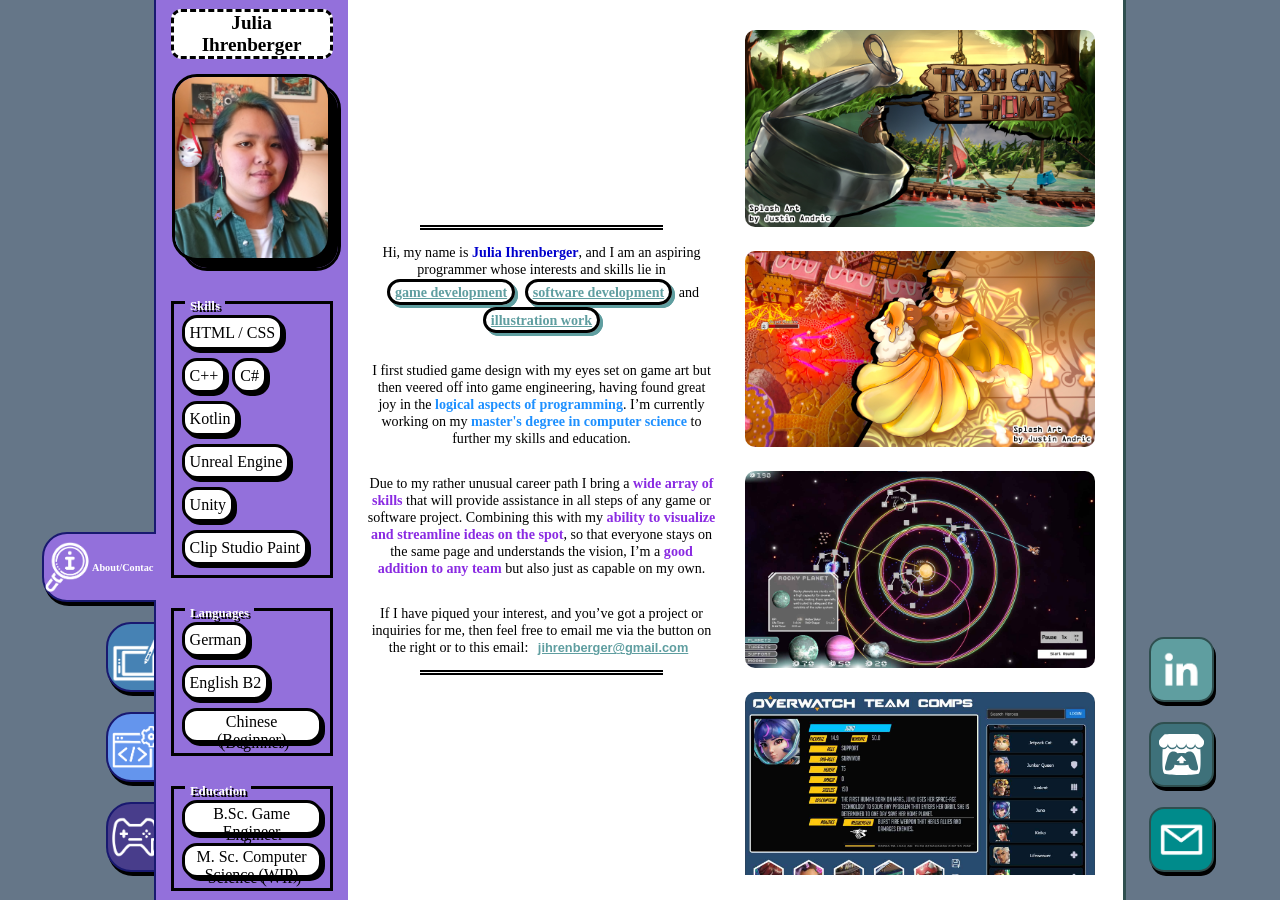
<file: index.html>
<!DOCTYPE html>
<html lang="en">
<head>
    <meta charset="utf-8"/>
    <meta name="viewport" content="width=device-width, initial-scale=1.0"/>
    <title>Julia Ihrenberger | About</title>
    <link href="/css/menu.css" rel="stylesheet"/>
    <link href="/css/general.css" rel="stylesheet"/>
    <link href="/css/index.css" rel="stylesheet"/>
    <script src="/components/navigation.js" type="text/javascript" defer></script>
    <script src="/components/socmed.js" type="text/javascript" defer></script>
</head>
<body>
<div class="main-container">
    <navigation-tabs class="navigation" job="about"></navigation-tabs>
    <div class="border-blocker" style="bottom: calc(2% + 282px); background-color: mediumpurple;"></div>
    <div class="job-container" style="background-color: mediumpurple;">
        <h1 class="job-title" style="text-align: center; margin: 15px; padding: 0 15px 0 15px;">Julia Ihrenberger</h1>
        <img class="job-img" src="img/profile.jpg"
             alt="Drawing of Julia Ihrenberger as an illustrator"
             style="margin-bottom: 25px">
        <div class="section-wrapper">
            <span class="section-header">Skills</span>
            <div class="section-content">
                <p class="skill-item">HTML / CSS</p>
                <p class="skill-item">C++</p>
                <p class="skill-item">C#</p>
                <p class="skill-item">Kotlin</p>
                <p class="skill-item">Unreal Engine</p>
                <p class="skill-item">Unity</p>
                <p class="skill-item">Clip Studio Paint</p>
            </div>
        </div>
        <div class="section-wrapper">
            <span class="section-header">Languages</span>
            <div class="section-content">
                <p class="skill-item">German</p>
                <p class="skill-item">English B2</p>
                <p class="skill-item">Chinese (Beginner)</p>
            </div>
        </div>
        <div class="section-wrapper">
            <span class="section-header">Education</span>
            <div class="section-content">
                <p class="skill-item">B.Sc. Game Engineer</p>
                <p class="skill-item">M. Sc. Computer Science (WIP)</p>
            </div>
        </div>
    </div>
    <div style="font-size: 1.1vw; justify-content: center; text-align: center; padding: 20px; display: grid; grid-template-columns: 1fr 1fr">
        <div style="display: flex; flex-direction: column; justify-content: center;  margin-right: 20px">
            <div class="decorative-line"></div>
            <p> Hi, my name is <span class="emphasis" style="color: mediumblue">Julia Ihrenberger</span>, and I am an
                aspiring programmer whose
                interests and skills lie in

                <span class="tooltip-wrapper">
            <span class="tooltip-text">click to open page</span>
                    <a class="link-text skill-item double-spaced">game development</a>
                </span>
            <a class="link-text skill-item double-spaced">software development</a>
            and
            <span class="tooltip-wrapper">
            <span class="tooltip-text">click to open page</span>
                    <a class="link-text skill-item double-spaced"
                       href="illustrator/commission.html">illustration work</a>
                </span></p>
            <p>
                I first studied game design with my eyes set on game art but then veered off into game engineering,
                having found great joy in the <span class="emphasis" style="color: dodgerblue">logical aspects of programming</span>.
                I’m currently working on my <span class="emphasis" style="color: dodgerblue">master's degree in computer science</span>
                to further my skills and education.</p>
            <p>Due to my rather unusual career path I bring a <span class="emphasis" style="color: blueviolet">wide array of skills</span>
                that will provide assistance in all
                steps of any game or software project.
                Combining this with my <span class="emphasis" style="color: blueviolet">ability to visualize and streamline ideas on the spot</span>,
                so that everyone stays on
                the same page and understands the vision, I’m a <span class="emphasis" style="color: blueviolet">good addition to any team</span>
                but also just as capable on my
                own.</p>
            <p>If I have piqued your interest, and you’ve got a project or inquiries for me, then feel free to email me
                via the button on the right or to this email:
                <span class="tooltip-wrapper">
            <button id="email-copy" class="link-text"
                    style="background-color: transparent;
                    border: none;
                    font-size: 1vw">jihrenberger@gmail.com</button>
            <span class="tooltip-text email">copy to clipboard</span>
                </span></p>
            <div class="decorative-line"></div>
        </div>
        <div class="vertical-grid" style="height: 95vh; overflow-x: hidden">
            <a href="index.html">
                <img class="list-img clickable" src="img/projects/TCBH_showcase.jpg"
                     alt="splash art for game 'Trash Can be Home'"
                     title="click to open game project Trash Can Be Home" style="width: 95%;">
            </a>
            <a href="index.html">
                <img class="list-img clickable" src="img/projects/BB_showcase.jpg"
                     alt="splash art for game 'Bakery Battle'"
                     title="click to open game project Bakery Battle" style="width: 95%;">
            </a>
            <a href="index.html">
                <img class="list-img clickable" src="img/projects/SOS_showcase.jpg"
                     alt="screenshot of game 'Save Our Sun'"
                     title="click to open game project Save Our Sun" style="width: 95%;">
            </a>
            <a href="index.html">
                <img class="list-img clickable" src="img/projects/overwatchteamup.jpg"
                     alt="screenshot of web application"
                     title="click to open web project Overwatch Teamup" style="width: 95%;">
            </a>
            <a href="illustrator/commission.html">
                <img class="list-img clickable" src="img/priebsch/concept/jakob.jpg"
                     alt="concept art for 'Jakob' commission"
                     title="click to open art commission Jakob" style="width: 95%;">
            </a>
        </div>
    </div>
</div>
<socmed-links class="link-container"></socmed-links>
</body>
<script>
    const button = document.getElementById("email-copy");
    const tooltips_email = document.querySelectorAll('.tooltip-text.email');

    function copyToClipboard(text) {
        navigator.clipboard.writeText(text);
    }

    button.addEventListener("click", function () {
        copyToClipboard("jihrenberger@gmail.com");

        tooltips_email.forEach(span => {
            span.textContent = "email copied!";
        })
    })

    button.addEventListener("mouseleave", function () {
        tooltips_email.forEach(span => {
            span.textContent = "click to copy";
        })
    })
</script>
</html>
</file>
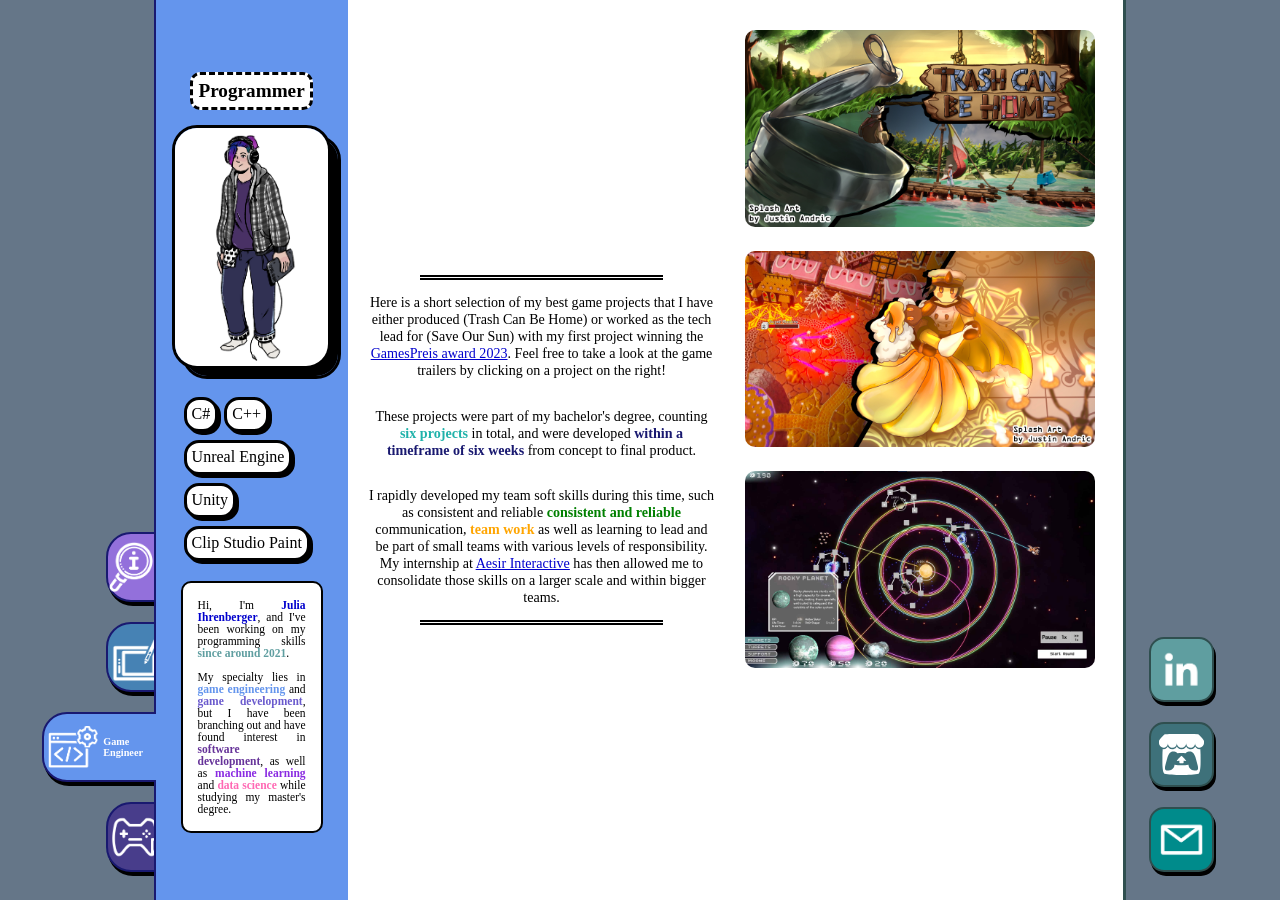
<file: gamedev/index.html>
<!DOCTYPE html>
<html lang="en">
<head>
    <meta charset="utf-8"/>
    <meta name="viewport" content="width=device-width, initial-scale=1.0"/>
    <title>Julia Ihrenberger | About</title>
    <link href="/css/menu.css" rel="stylesheet"/>
    <link href="/css/general.css" rel="stylesheet"/>
    <link href="/css/index.css" rel="stylesheet"/>
    <script src="/components/navigation.js" type="text/javascript" defer></script>
    <script src="/components/socmed.js" type="text/javascript" defer></script>
</head>
<body>
<div class="main-container">
    <navigation-tabs class="navigation" job="gamedev"></navigation-tabs>
    <div class="border-blocker" style="bottom: calc(2% + 102px); background-color: cornflowerblue;"></div>
    <div class="job-container" style="background-color: cornflowerblue;">
        <h1 class="job-title" style="text-align: center; margin: 15px">Programmer</h1>
        <img class="job-img" src="../img/jobs/illustration_placeholder.jpg"
             alt="Drawing of Julia Ihrenberger as an illustrator">
        <div class="skill-container">
            <p class="skill-item">C#</p>
            <p class="skill-item">C++</p>
            <p class="skill-item">Unreal Engine</p>
            <p class="skill-item">Unity</p>
            <p class="skill-item">Clip Studio Paint</p>
        </div>
        <div class="job-description">
            <p>Hi, I'm <span class="emphasis" style="color: mediumblue">Julia Ihrenberger</span>, and I've
                been working on my programming skills
                <span class="emphasis" style="color: cadetblue">since around 2021</span>.
            </p>
            <p>My specialty lies in <span class="emphasis" style="color: cornflowerblue">game engineering</span>
                and <span class="emphasis" style="color: slateblue">game development</span>, but I have been branching
                out
                and have found interest in <span class="emphasis"
                                                 style="color: rebeccapurple">software development</span>,
                as well as <span class="emphasis" style="color: blueviolet">machine learning</span> and
                <span class="emphasis" style="color: hotpink">data science</span> while
                studying my master's degree.
            </p>
        </div>
    </div>
    <div style="font-size: 1.1vw; justify-content: center; text-align: center; padding: 20px; display: grid; grid-template-columns: 1fr 1fr">
        <div style="display: flex; flex-direction: column; justify-content: center;  margin-right: 20px">
            <div class="decorative-line"></div>
            <p>
                Here is a short selection of my best game projects that I have either produced (Trash Can Be Home)
                or worked as the tech lead for (Save Our Sun) with my first project winning the
                <a href="https://gamesfestival.de/gamespreis23/" target="_blank"
                   style="color: mediumblue; text-decoration-line: underline">GamesPreis award 2023</a>.
                Feel free to take a look at the game trailers by clicking on a project on the right!
            </p>
            <p>
                These projects were part of my bachelor's degree, counting<br>
                <span class="emphasis" style="color: lightseagreen">six projects</span> in total, and were developed
                <span class="emphasis" style="color: midnightblue">within a timeframe of six weeks</span> from concept to final product.
            </p>
            <p>
                I rapidly developed my team soft skills during this time, such as consistent and reliable
                <span class="emphasis" style="color: green">consistent and reliable</span> communication,
                <span class="emphasis" style="color: orange">team work</span> as well as learning to lead and be part of small teams
                with various levels of responsibility. My internship at
                <a href="https://aesir-interactive.com/" target="_blank"
                   style="color: mediumblue; text-decoration-line: underline">Aesir Interactive</a>
                    has then allowed me to
                consolidate those skills on a larger scale and within bigger teams.
            </p>
            <div class="decorative-line"></div>
        </div>
        <div class="vertical-grid" style="height: 95vh; overflow-x: hidden">
            <a href="https://www.youtube.com/watch?v=UG8ugfpILZA" target="_blank">
                <img class="list-img clickable" src="../img/projects/TCBH_showcase.jpg"
                     alt="splash art for game 'Trash Can be Home'"
                     title="click to open project" style="width: 95%;">
            </a>
            <a href="https://www.youtube.com/watch?v=E-MpT_dv8co" target="_blank">
                <img class="list-img clickable" src="../img/projects/BB_showcase.jpg"
                     alt="splash art for game 'Bakery Battle'"
                     title="click to open project" style="width: 95%;">
            </a>
            <a href="https://endorivium.itch.io/save-our-sun" target="_blank">
                <img class="list-img clickable" src="../img/projects/SOS_showcase.jpg"
                     alt="screenshot of game 'Save Our Sun'"
                     title="click to open project" style="width: 95%;">
            </a>
        </div>
    </div>
</div>
<socmed-links class="link-container"></socmed-links>
</body>
<script>
    const button = document.getElementById("email-copy");
    const tooltips_email = document.querySelectorAll('.tooltip-text.email');

    function copyToClipboard(text) {
        navigator.clipboard.writeText(text);
    }

    button.addEventListener("click", function () {
        copyToClipboard("jihrenberger@gmail.com");

        tooltips_email.forEach(span => {
            span.textContent = "email copied!";
        })
    })

    button.addEventListener("mouseleave", function () {
        tooltips_email.forEach(span => {
            span.textContent = "click to copy";
        })
    })
</script>
</html>
</file>
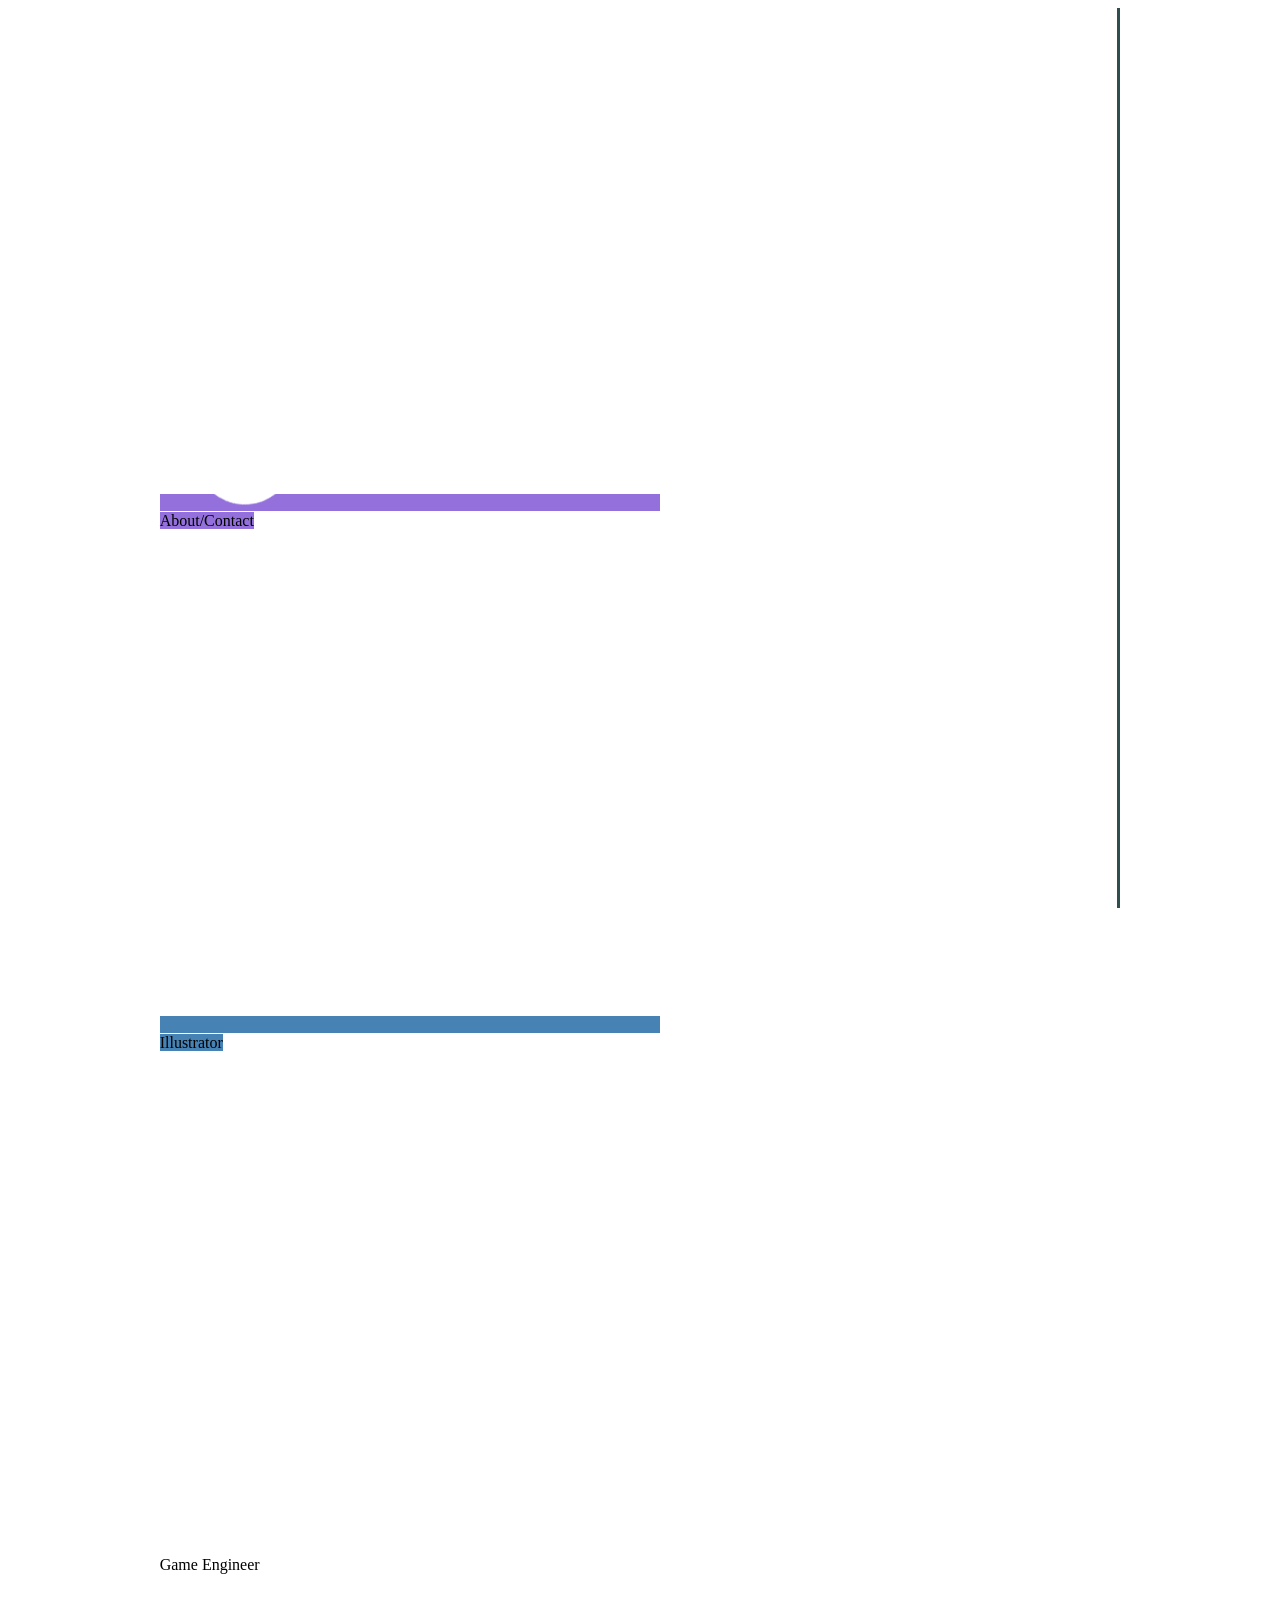
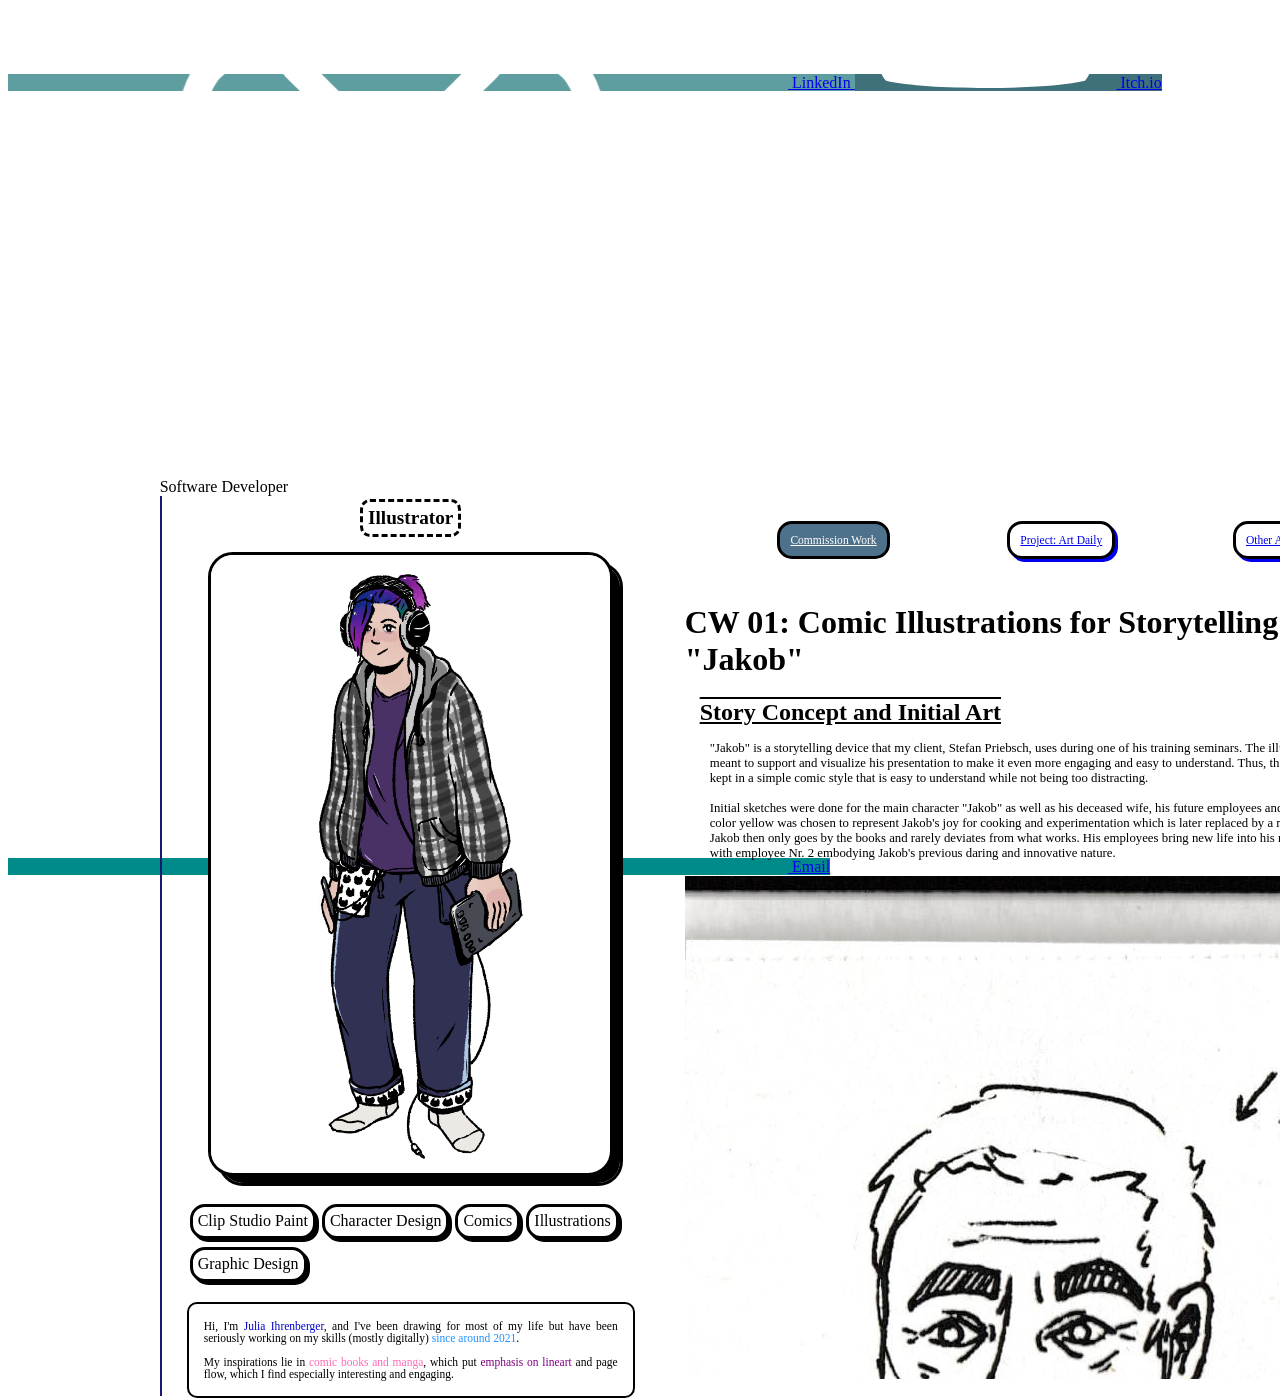
<file: commission.html>
<!DOCTYPE html>
<html lang="en">
<head>
    <meta charset="utf-8"/>
    <meta name="viewport" content="width=device-width, initial-scale=1.0"/>
    <title>Julia Ihrenberger</title>
    <link href="/css/index.css" rel="stylesheet"/>
</head>
<body>
<div class="main-container">
    <div class="navigation">
        <a class="navigation-button about">
            <img class="navigation-icon" src="img/icons/about.png" alt="about icon">
            About/Contact
        </a>
        <a class="navigation-button illustrator selected">
            <img class="navigation-icon" src="img/icons/illustrator.png" alt="about icon">
            Illustrator</a>
        <a class="navigation-button engineer">
            <img class="navigation-icon" src="img/icons/softwaredev.png" alt="about icon">
            Game Engineer</a>
        <a class="navigation-button developer">
            <img class="navigation-icon" src="img/icons/gamedev.png" alt="about icon">
            Software Developer</a>
    </div>
    <div class="border-blocker"></div>
    <div class="job-container">
        <h1 class="job-title" style="text-align: center; margin: 15px">Illustrator</h1>
        <img class="job-img" src="img/jobs/illustration_placeholder.jpg"
             alt="Drawing of Julia Ihrenberger as an illustrator">
        <div class="skill-container">
            <p class="skill-item">Clip Studio Paint</p>
            <p class="skill-item">Character Design</p>
            <p class="skill-item">Comics</p>
            <p class="skill-item">Illustrations</p>
            <p class="skill-item">Graphic Design</p>
        </div>
        <div class="job-description">
            <p>Hi, I'm <span class="emphasis" style="color: mediumblue">Julia Ihrenberger</span>, and I've been drawing
                for most of my life but have been seriously working
                on my skills (mostly digitally) <span class="emphasis"
                                                      style="color: dodgerblue">since around 2021</span>.
            </p>
            <p>My inspirations lie in <span class="emphasis" style="color: hotpink">comic books and manga</span>, which
                put
                <span class="emphasis" style="color: purple">emphasis on lineart</span>
                and page flow, which I find especially interesting and engaging.
            </p>
        </div>
    </div>
    <div class="description-container">
        <div class="project-container">
            <a class="project-item selected" href="commission.html">Commission Work</a>
            <a class="project-item" href="artdaily.html">Project: Art Daily</a>
            <a class="project-item" href="misc.html">Other Artworks</a>
        </div>
        <div class="selection-container">
            <div class="commission-container">
                <h1 style="margin-top: 35px">CW 01: Comic Illustrations for Storytelling Device "Jakob"</h1>
                <h2 class="sub-selection-title" style="margin: 15px auto 5px 15px">Story Concept and Initial Art</h2>
                <p class="sub-description">"Jakob" is a storytelling device that my client, Stefan Priebsch, uses during
                    one of his training seminars. The illustrations were meant to support and visualize his presentation
                    to make it
                    even more engaging and easy to understand. Thus, the illustrations were kept in a simple comic style
                    that is
                    easy to understand while not being too distracting.</p>
                <p class="sub-description">Initial sketches were done for the main character "Jakob" as well as his
                    deceased wife,
                    his future employees and the storefront. The color yellow was chosen to represent Jakob's joy for
                    cooking and experimentation which is later
                    replaced by a more cool blue; Jakob then only goes by the books and rarely deviates from what works.
                    His employees bring new life into his restaurant
                    later on with employee Nr. 2 embodying Jakob's previous daring and innovative nature.</p>
                <div class="sub-selection">
                    <img class="selection-img" src="img/priebsch/concept/sketch.jpg"
                         alt="initial traditional concept sketches">
                    <img class="selection-img" src="img/priebsch/concept/jakob_initial.jpg"
                         alt="further initial concept sketches for jakob character">
                    <img class="selection-img" src="img/priebsch/concept/employees.jpg"
                         alt="concept sketches for the employee characters">
                    <img class="selection-img" src="img/priebsch/concept/jakob.jpg"
                         alt="final reference sheet for all characters">
                    <img class="selection-img" src="img/priebsch/concept/storefront.jpg"
                         alt="concept/reference sketch for the burger joint store front">
                </div>
                <h2 class="sub-selection-title">Final Illustration</h2>
                <p class="sub-description">For the final illustrations, a rendering style similar to watercolor artworks
                    was chosen
                    to evoke the feeling of a children's storybook or that of a graphic novel. Goal was to give the
                    illustrations a light
                    feeling to contrast and loosen up the presentation, making it even more memorable.
                    Speech bubbles with proper text was omitted and the meaning within the scene instead conveyed via
                    icons and small drawings
                    to facilitate the usage in both German and English seminars.</p>
                <div class="sub-selection">
                    <img class="selection-img" src="img/priebsch/final/01.jpg"
                         alt="first page, jakob cooking and eating burgers">
                    <img class="selection-img" src="img/priebsch/final/02.jpg"
                         alt="second page, jakob looking at storefront">
                    <img class="selection-img" src="img/priebsch/final/03.jpg"
                         alt="third page, empty burger restaurant">
                    <img class="selection-img" src="img/priebsch/final/04.jpg"
                         alt="fourth page, jakob develops special sauce">
                    <img class="selection-img" src="img/priebsch/final/05.jpg" alt="fifth page, full burger restaurant">
                    <img class="selection-img" src="img/priebsch/final/06.jpg" alt="sixth page, new employees">
                    <img class="selection-img" src="img/priebsch/final/07.jpg"
                         alt="seventh page, franchising the burger restaurant">
                    <img class="selection-img" src="img/priebsch/final/08.jpg"
                         alt="eighth page, employees taking orders">
                    <img class="selection-img" src="img/priebsch/final/09.jpg"
                         alt="ninth page, employee develops new special sauce">
                    <img class="selection-img" src="img/priebsch/final/10.jpg"
                         alt="tenth page, jakob evaluates first restaurant">
                    <img class="selection-img" src="img/priebsch/final/11.jpg"
                         alt="eleventh page, jakob evaluates second restaurant">
                    <img class="selection-img" src="img/priebsch/final/12.jpg"
                         alt="twelfth page, jakob tries new special sauce">
                    <img class="selection-img" src="img/priebsch/final/13.jpg"
                         alt="thirteenth page, employees inherit restaurant">
                </div>
            </div>
        </div>
    </div>
</div>
<div class="link-container">
    <a class="link-button" href="https://www.linkedin.com/in/julia-ihrenberger/" target="_blank"
       style="background-color: cadetblue">
        <img class="link-icon" src="img/icons/linkedin_logo.png" alt="about icon">
        <span style="margin: auto">LinkedIn</span>
    </a>
    <a class="link-button" href="https://endorivium.itch.io/" target="_blank" style="background-color: #3e717a">
        <img class="link-icon" src="img/icons/itchio_logo.svg" alt="about icon">
        <span style="margin: auto">Itch.io</span>
    </a>
    <a class="link-button" href="mailto:jihrenberger@gmail.com"
       style="background-color: darkcyan">
        <img class="link-icon" src="img/icons/mail.png" alt="about icon">
        <span style="margin: auto">Email</span>
    </a>
</div>
</body>
</html>
</file>
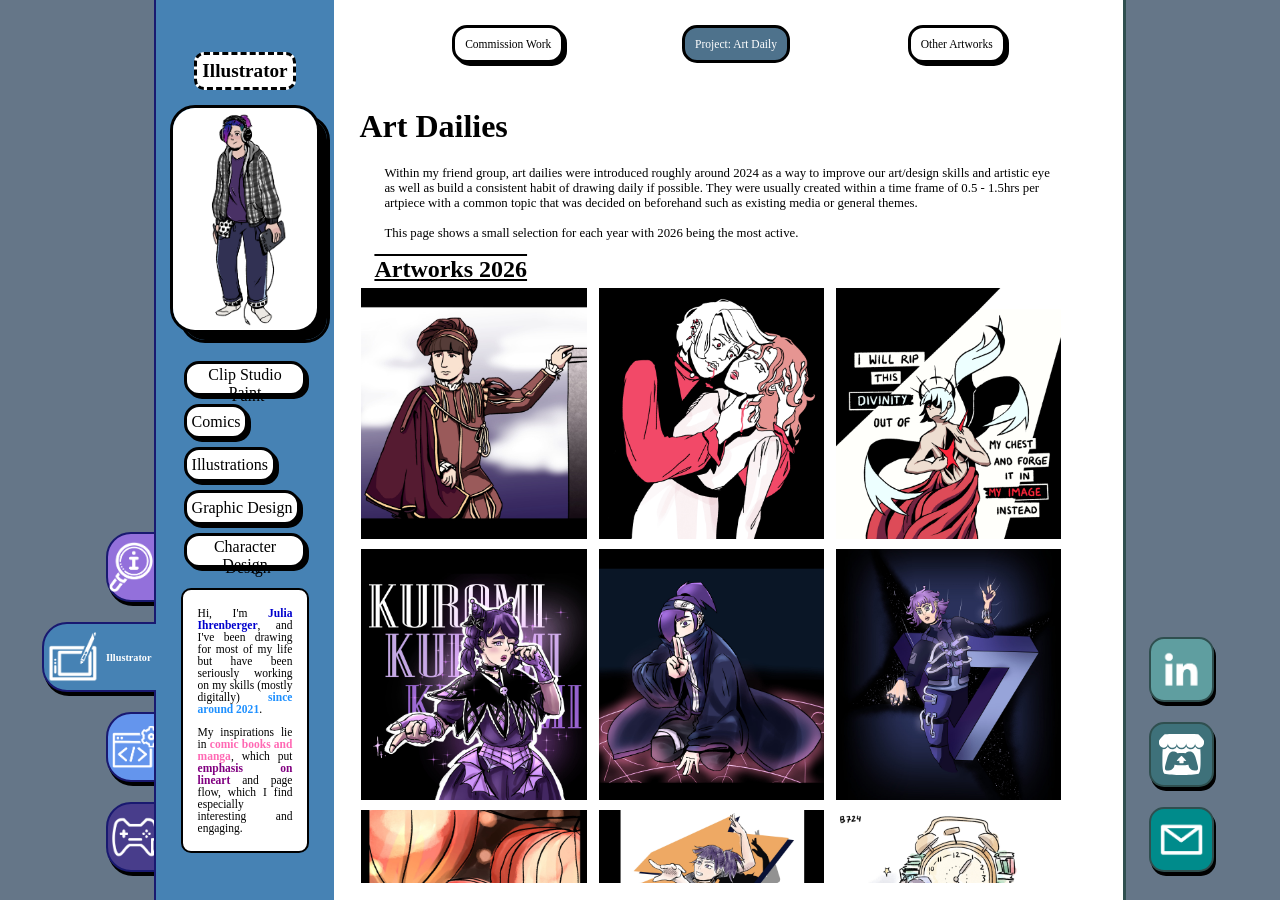
<file: illustrator/artdaily.html>
<!DOCTYPE html>
<html lang="en">
<head>
    <meta charset="utf-8"/>
    <meta name="viewport" content="width=device-width, initial-scale=1.0"/>
    <title>Julia Ihrenberger | Art Daily Project</title>
    <link href="/css/menu.css" rel="stylesheet"/>
    <link href="/css/general.css" rel="stylesheet"/>
    <link href="/css/index.css" rel="stylesheet"/>
    <script src="../components/navigation.js" type="text/javascript" defer></script>
    <script src="../components/socmed.js" type="text/javascript" defer></script>
</head>
<body>
<div class="main-container">
    <navigation-tabs class="navigation" job="illustrator"></navigation-tabs>
    <div class="border-blocker" style="bottom: calc(2% + 192px); background-color: steelblue;"></div>
    <div class="job-container" style="background-color: steelblue;">
        <h1 class="job-title" style="text-align: center; margin: 15px">Illustrator</h1>
        <img class="job-img" src="../img/jobs/illustration_placeholder.jpg" alt="Drawing of Julia Ihrenberger as an illustrator">
        <div class="skill-container">
            <p class="skill-item">Clip Studio Paint</p>
            <p class="skill-item">Comics</p>
            <p class="skill-item">Illustrations</p>
            <p class="skill-item">Graphic Design</p>
            <p class="skill-item">Character Design</p>
        </div>
        <div class="job-description">
            <p>Hi, I'm <span class="emphasis" style="color: mediumblue">Julia Ihrenberger</span>, and I've been drawing for most of my life but have been seriously working
                on my skills (mostly digitally) <span class="emphasis" style="color: dodgerblue">since around 2021</span>.
            </p>
            <p>My inspirations lie in <span class="emphasis" style="color: hotpink">comic books and manga</span>, which put
                <span class="emphasis" style="color: purple">emphasis on lineart</span>
                and page flow, which I find especially interesting and engaging.
            </p>
        </div>
    </div>
    <div class="description-container">
        <div class="project-container">
            <a class="project-item" href="commission.html">Commission Work</a>
            <a class="project-item selected" href="artdaily.html">Project: Art Daily</a>
            <a class="project-item" href="misc.html">Other Artworks</a>
        </div>
        <div class="selection-container">
            <div class="commission-container">
            <h1 style="margin-top: 35px">Art Dailies</h1>
                <p class="sub-description">Within my friend group, art dailies were introduced roughly around 2024 as a way
                to improve our art/design skills and artistic eye as well as build a consistent habit of drawing daily if possible.
                    They were usually created within a time frame of 0.5 - 1.5hrs per artpiece with a common
                    topic that was decided on beforehand such as existing media or general themes.</p>
                <p class="sub-description">This page shows a small selection for each year with 2026 being the most active. </p>
            <h2 class="sub-selection-title" style="margin: 15px auto 5px 15px">Artworks 2026</h2>
            <div class="img-grid">
                <img class="grid-img" src="../img/artdaily/Renaissance_colored.jpg" alt="person in renaissance attire">
                <img class="grid-img" src="../img/artdaily/Vampire.jpg" alt="vampire woman desperately clutching at her victim">
                <img class="grid-img" src="../img/artdaily/FallenAngel_alt.jpg" alt="lineart-focused drawing of a fallen angel">
                <img class="grid-img" src="../img/artdaily/Sanrio_text.jpg" alt="girl in gothic-inspired fashion">
                <img class="grid-img" src="../img/artdaily/Naruto.jpg" alt="naruto character design">
                <img class="grid-img" src="../img/artdaily/StoryUniverse.jpg" alt="dissected person/entity breaking through a rift">
                <img class="grid-img" src="../img/artdaily/Fruit.jpg" alt="lantern fruit-based character design">
                <img class="grid-img" src="../img/artdaily/Haikyuu.jpg" alt="haikyuu character design">
                <img class="grid-img" src="../img/artdaily/KleinerPrinz.jpg" alt="little prince planet design">
                <img class="grid-img" src="../img/artdaily/Chainsawman.jpg" alt="chainsawman devil character design">
                <img class="grid-img" src="../img/artdaily/WHA.jpg" alt="witch hat atelier character design">
                <img class="grid-img" src="../img/artdaily/Yona.jpg" alt="yona of the dawn character design">
                <img class="grid-img" src="../img/artdaily/GreekGods.jpg" alt="greek god design">
                <img class="grid-img" src="../img/artdaily/magicalgirl.jpg" alt="magical girl character design">
                <img class="grid-img" src="../img/artdaily/AceOfSwords.jpg" alt="ace of swords tarot card design">
                <img class="grid-img" src="../img/artdaily/GroupPicturHands_Single.jpg" alt="portrait of person">
                <img class="grid-img" src="../img/artdaily/CharacterMeme_GSGW02.jpg" alt="got dropped into a ghost story still gotta work fanart">
                <img class="grid-img" src="../img/artdaily/ApothecaryDiaries.jpg" alt="apothecary diaries character design">
                <img class="grid-img" src="../img/artdaily/QueenHeart.jpg" alt="queen of hearts playing card design">
                <img class="grid-img" src="../img/artdaily/TokyoGhoul_red.jpg" style="width: 55%" alt="tokyo ghoul character design">
            </div>
            <h2 class="sub-selection-title">Artworks 2024/2025</h2>
            <div class="img-grid">
                <img class="grid-img" src="../img/artdaily/JulsPissed.jpg" alt="girl sitting in a train, hood up, looking annoyed">
                <img class="grid-img" src="../img/artdaily/Poketrainer.jpg" alt="pokemon ghost trainer character design">
            </div>
            </div>
        </div>
    </div>
</div>
<socmed-links class="link-container"></socmed-links>
</body>
</html>
</file>
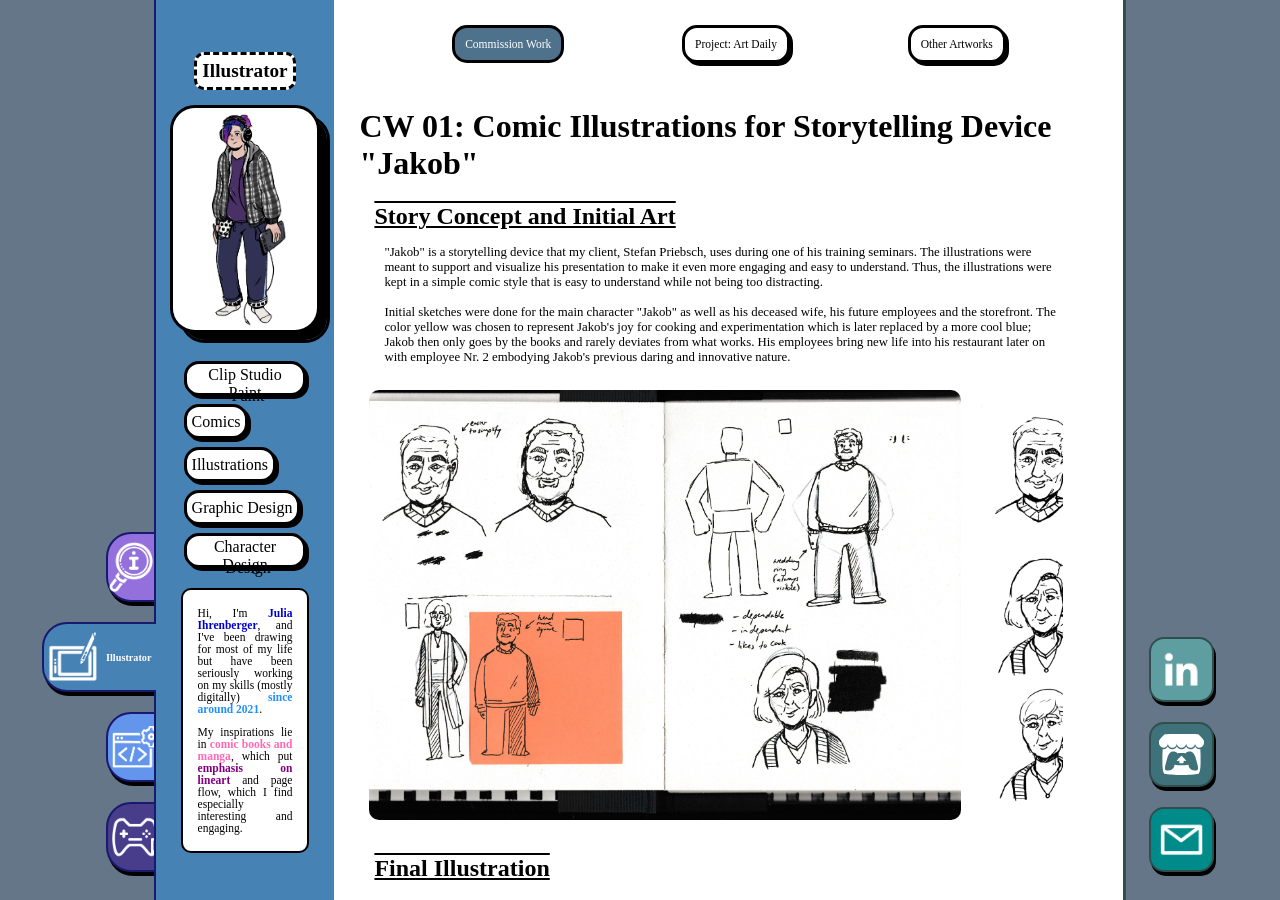
<file: illustrator/commission.html>
<!DOCTYPE html>
<html lang="en">
<head>
    <meta charset="utf-8"/>
    <meta name="viewport" content="width=device-width, initial-scale=1.0"/>
    <title>Julia Ihrenberger | Commission Work</title>
    <link href="/css/menu.css" rel="stylesheet"/>
    <link href="/css/general.css" rel="stylesheet"/>
    <link href="/css/index.css" rel="stylesheet"/>
    <script src="../components/navigation.js" type="text/javascript" defer></script>
    <script src="../components/socmed.js" type="text/javascript" defer></script>
</head>
<body>
<div class="main-container">
    <navigation-tabs class="navigation" job="illustrator"></navigation-tabs>
    <div class="border-blocker" style="bottom: calc(2% + 192px); background-color: steelblue;"></div>
    <div class="job-container" style="background-color: steelblue;">
        <h1 class="job-title" style="text-align: center; margin: 15px">Illustrator</h1>
        <img class="job-img" src="../img/jobs/illustration_placeholder.jpg"
             alt="Drawing of Julia Ihrenberger as an illustrator">
        <div class="skill-container">
            <p class="skill-item">Clip Studio Paint</p>
            <p class="skill-item">Comics</p>
            <p class="skill-item">Illustrations</p>
            <p class="skill-item">Graphic Design</p>
            <p class="skill-item">Character Design</p>
        </div>
        <div class="job-description">
            <p>Hi, I'm <span class="emphasis" style="color: mediumblue">Julia Ihrenberger</span>, and I've been drawing
                for most of my life but have been seriously working
                on my skills (mostly digitally) <span class="emphasis"
                                                      style="color: dodgerblue">since around 2021</span>.
            </p>
            <p>My inspirations lie in <span class="emphasis" style="color: hotpink">comic books and manga</span>, which
                put
                <span class="emphasis" style="color: purple">emphasis on lineart</span>
                and page flow, which I find especially interesting and engaging.
            </p>
        </div>
    </div>
    <div class="description-container">
        <div class="project-container">
            <a class="project-item selected" href="commission.html">Commission Work</a>
            <a class="project-item" href="artdaily.html">Project: Art Daily</a>
            <a class="project-item" href="misc.html">Other Artworks</a>
        </div>
        <div class="selection-container">
            <div class="commission-container">
                <h1 style="margin-top: 35px">CW 01: Comic Illustrations for Storytelling Device "Jakob"</h1>
                <h2 class="sub-selection-title" style="margin: 15px auto 5px 15px">Story Concept and Initial Art</h2>
                <p class="sub-description">"Jakob" is a storytelling device that my client, Stefan Priebsch, uses during
                    one of his training seminars. The illustrations were meant to support and visualize his presentation
                    to make it
                    even more engaging and easy to understand. Thus, the illustrations were kept in a simple comic style
                    that is
                    easy to understand while not being too distracting.</p>
                <p class="sub-description">Initial sketches were done for the main character "Jakob" as well as his
                    deceased wife,
                    his future employees and the storefront. The color yellow was chosen to represent Jakob's joy for
                    cooking and experimentation which is later
                    replaced by a more cool blue; Jakob then only goes by the books and rarely deviates from what works.
                    His employees bring new life into his restaurant
                    later on with employee Nr. 2 embodying Jakob's previous daring and innovative nature.</p>
                <div class="horizontal-grid">
                    <img class="list-img" src="../img/priebsch/concept/sketch.jpg"
                         alt="initial traditional concept sketches">
                    <img class="list-img" src="../img/priebsch/concept/jakob_initial.jpg"
                         alt="further initial concept sketches for jakob character">
                    <img class="list-img" src="../img/priebsch/concept/employees.jpg"
                         alt="concept sketches for the employee characters">
                    <img class="list-img" src="../img/priebsch/concept/jakob.jpg"
                         alt="final reference sheet for all characters">
                    <img class="list-img" src="../img/priebsch/concept/storefront.jpg"
                         alt="concept/reference sketch for the burger joint store front">
                </div>
                <h2 class="sub-selection-title">Final Illustration</h2>
                <p class="sub-description">For the final illustrations, a rendering style similar to watercolor artworks
                    was chosen
                    to evoke the feeling of a children's storybook or that of a graphic novel. Goal was to give the
                    illustrations a light
                    feeling to contrast and loosen up the presentation, making it even more memorable.
                    Speech bubbles with proper text was omitted and the meaning within the scene instead conveyed via
                    icons and small drawings
                    to facilitate the usage in both German and English seminars.</p>
                <div class="horizontal-grid">
                    <img class="list-img" src="../img/priebsch/final/01.jpg"
                         alt="first page, jakob cooking and eating burgers">
                    <img class="list-img" src="../img/priebsch/final/02.jpg"
                         alt="second page, jakob looking at storefront">
                    <img class="list-img" src="../img/priebsch/final/03.jpg"
                         alt="third page, empty burger restaurant">
                    <img class="list-img" src="../img/priebsch/final/04.jpg"
                         alt="fourth page, jakob develops special sauce">
                    <img class="list-img" src="../img/priebsch/final/05.jpg"
                         alt="fifth page, full burger restaurant">
                    <img class="list-img" src="../img/priebsch/final/06.jpg" alt="sixth page, new employees">
                    <img class="list-img" src="../img/priebsch/final/07.jpg"
                         alt="seventh page, franchising the burger restaurant">
                    <img class="list-img" src="../img/priebsch/final/08.jpg"
                         alt="eighth page, employees taking orders">
                    <img class="list-img" src="../img/priebsch/final/09.jpg"
                         alt="ninth page, employee develops new special sauce">
                    <img class="list-img" src="../img/priebsch/final/10.jpg"
                         alt="tenth page, jakob evaluates first restaurant">
                    <img class="list-img" src="../img/priebsch/final/11.jpg"
                         alt="eleventh page, jakob evaluates second restaurant">
                    <img class="list-img" src="../img/priebsch/final/12.jpg"
                         alt="twelfth page, jakob tries new special sauce">
                    <img class="list-img" src="../img/priebsch/final/13.jpg"
                         alt="thirteenth page, employees inherit restaurant">
                </div>
            </div>
        </div>
    </div>
</div>
<socmed-links class="link-container"></socmed-links>
</body>
</html>
</file>
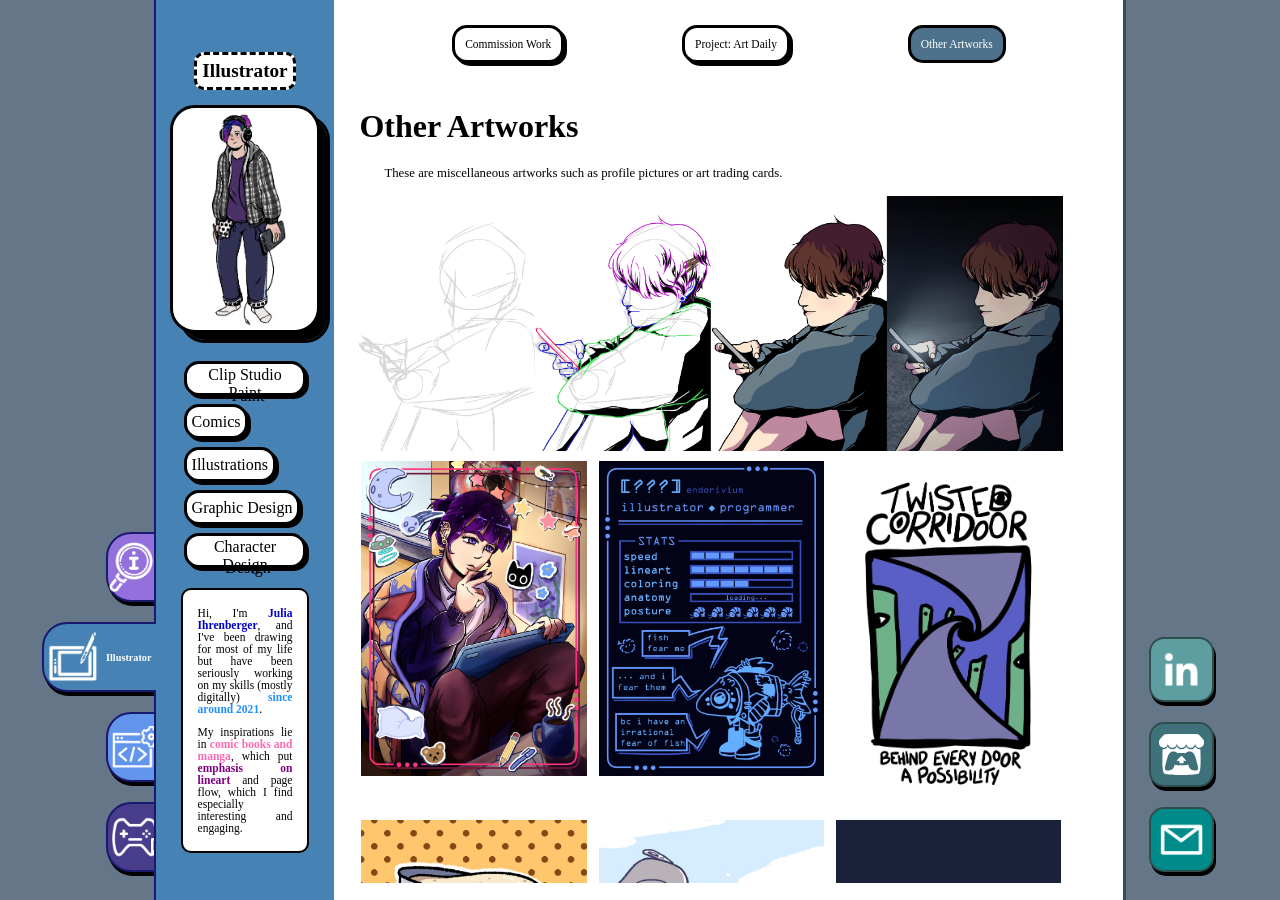
<file: illustrator/misc.html>
<!DOCTYPE html>
<html lang="en">
<head>
    <meta charset="utf-8"/>
    <meta name="viewport" content="width=device-width, initial-scale=1.0"/>
    <title>Julia Ihrenberger | Other Artworks</title>
    <link href="/css/menu.css" rel="stylesheet"/>
    <link href="/css/general.css" rel="stylesheet"/>
    <link href="/css/index.css" rel="stylesheet"/>
    <script src="../components/navigation.js" type="text/javascript" defer></script>
    <script src="../components/socmed.js" type="text/javascript" defer></script>
</head>
<body>
<div class="main-container">
    <navigation-tabs class="navigation" job="illustrator"></navigation-tabs>
    <div class="border-blocker" style="bottom: calc(2% + 192px); background-color: steelblue;"></div>
    <div class="job-container" style="background-color: steelblue;">
        <h1 class="job-title" style="text-align: center; margin: 15px">Illustrator</h1>
        <img class="job-img" src="../img/jobs/illustration_placeholder.jpg" alt="Drawing of Julia Ihrenberger as an illustrator">
        <div class="skill-container">
            <p class="skill-item">Clip Studio Paint</p>
            <p class="skill-item">Comics</p>
            <p class="skill-item">Illustrations</p>
            <p class="skill-item">Graphic Design</p>
            <p class="skill-item">Character Design</p>
        </div>
        <div class="job-description">
            <p>Hi, I'm <span class="emphasis" style="color: mediumblue">Julia Ihrenberger</span>, and I've been drawing for most of my life but have been seriously working
                on my skills (mostly digitally) <span class="emphasis" style="color: dodgerblue">since around 2021</span>.
            </p>
            <p>My inspirations lie in <span class="emphasis" style="color: hotpink">comic books and manga</span>, which put
                <span class="emphasis" style="color: purple">emphasis on lineart</span>
                and page flow, which I find especially interesting and engaging.
            </p>
        </div>
    </div>
    <div class="description-container">
        <div class="project-container">
            <a class="project-item" href="commission.html">Commission Work</a>
            <a class="project-item" href="artdaily.html">Project: Art Daily</a>
            <a class="project-item selected" href="misc.html">Other Artworks</a>
        </div>
        <div class="selection-container">
            <div class="commission-container">
            <h1 style="margin-top: 35px">Other Artworks</h1>
                <p class="sub-description">These are miscellaneous artworks such as profile pictures or art trading cards.</p>
            <div class="img-grid">
                <img class="grid-img" src="../img/misc/process.jpg" alt="art process from sketch to illustration" style="width: 100%">
                <img class="grid-img" src="../img/misc/TradingCard.jpg" alt="art trading card design">
                <img class="grid-img" src="../img/misc/TradingCardBack.jpg" alt="art trading card back design">
                <img class="grid-img" src="../img/misc/twisted%20corridor%20logo.png" alt="game studio logo">
                <img class="grid-img" src="../img/profilepics/CakeDoughRivium.jpg" alt="profile icon of bowl full batter in suit">
                <img class="grid-img" src="../img/profilepics/Illustration50.jpg" alt="profile icon of small person in can reaching towards paper boat">
                <img class="grid-img" src="../img/profilepics/Illustration52.jpg" alt="profile icon of small person in bed that looks like a can">
                <img class="grid-img" src="../img/profilepics/Illustration55.jpg" alt="profile icon of personified tin can in shirt">
                <img class="grid-img" src="../img/profilepics/Illustration73.jpg" alt="profile icon of personified sun in lab coat">
                <img class="grid-img" src="../img/misc/0_Fish_orange.jpg" alt="sticker design of fish with legs">
                <img class="grid-img" src="../img/misc/JustinVsJulia.jpg" alt="water bender fighting against fire bender">
                <img class="grid-img" src="../img/misc/Avatar.png" alt="illustration of water bender" style="width: 65%">
            </div>
            </div>
        </div>
    </div>
</div>
<socmed-links class="link-container"></socmed-links>
</body>
</html>
</file>
<file: css/menu.css>
.navigation {
    display: flex;
    position: absolute;
    left: -4.5vw;
    bottom: 2%;
    flex-direction: column;
}

.navigation-button {
    display: grid;
    position: relative;
    grid-template-columns: 1fr 1fr;
    margin: 10px;
    padding: 8px 10px 8px 8px;
    width: 8vw;
    height: 50px;
    place-items: center;
    border: 2px solid midnightblue;
    border-radius: 25px 0 0 25px;
    filter: drop-shadow(2px 4px black);
    background-color: white;
    word-spacing: 20px;
    font-weight: bold;
    font-size: 0.8vw;
    color: white;
    left: 0;
    transition: left ease-out 0.5s;
}

.selected{
    pointer-events: none;
}

.navigation-button:not(.selected):hover{
    left: -5vw;
    text-decoration-line: underline;
}

.navigation-icon {
    width: 50px;
    margin-left: -10px;
}

.navigation-button.selected {
    left: -5vw;
}

.border-blocker {
    z-index: 5;
    width: 3px;
    height: 66px;
    position: absolute;
}

.link-container {
    display: flex;
    flex-direction: column;
    position: absolute;
    bottom: 2%;
    left: 89vw;
}
.link-button {
    display: flex;
    position: relative;
    flex-direction: row;
    align-self: flex-start;
    overflow: hidden;
    width: 45px;
    height: 45px;
    margin: 10px;
    padding: 8px;
    place-items: center;
    border: 2px solid darkslategrey;
    border-radius: 15px;
    filter: drop-shadow(2px 4px black);
    color: white;
    font-weight: bold;
    font-size: 0.75vw;
    transition: width ease-out 0.5s, left ease-out 0.5s;
}


.link-icon{
    width: 45px;
    margin-right: 8px;
}

.link-button:hover{
    width: 120px;
    text-decoration-line: underline;
}
</file>
<file: css/general.css>
body {
    height: 100vh;
    margin: 0;
    background-color: rgb(101, 118, 136);
}

a {
    color: black;
    text-decoration-line: none;
}

.emphasis{
    font-weight: bold;
}

.tooltip-wrapper:hover .tooltip-text{
    visibility: visible;
}

.tooltip-wrapper {
    position: relative;
    display: inline-block;
    cursor: pointer;
    place-items: center;
}

.tooltip-text {
    visibility: hidden;
    width: auto;
    padding: 8px 15px 8px 15px;
    background-color: rgba(0, 0, 0, 0.8);
    color: white;
    text-align: center;
    border-radius: 6px;
    position: absolute;
    z-index: 1;
    bottom: 120%;
    left: 0;
    right: 0;
}

.tooltip-text:after {
    content: '';
    position: absolute;
    bottom: 0;
    left: 50%;
    width: 0;
    height: 0;
    border: 10px solid transparent;
    border-top-color: rgba(0, 0, 0, 0.8);
    border-bottom: 0;
    margin-left: -10px;
    margin-bottom: -10px;
}

.link-text{
    font-size: 1.1vw;
    text-decoration-line: underline;
    color: cadetblue;
    font-weight: bold;
}

.link-text:hover{
    color: mediumblue;
}

.double-spaced{
    line-height: 2;
}

.section-wrapper{
    margin: 15px;
    padding: 5px;
    border: 3px solid black;
}

.section-header{
    position: relative;
    left: 0.5vw;
    top: -1vw;
    padding: 5px;
    font-weight: bolder;
    font-size: 1vw;
    background-color: mediumpurple;
    color: white;
    text-shadow: 2px 2px black;
}

.section-content{
    display: flex;
    flex-wrap: wrap;
    justify-content: left;
    align-items: center;
    margin-top: -15px;
}

.clickable:hover{
    cursor: pointer;
    border: 3px solid mediumseagreen;
    border-radius: 15px;
}

.decorative-line{
    border-bottom: 5px double black;
    margin: 0 15% 0 15%;
}
</file>
<file: css/index.css>
.main-container {
    display: grid;
    position: relative;
    height: 100vh;
    margin: 0 12% 0 12%;
    background-color: white;
    grid-template-columns: 1fr 4fr;
    border-right: 3px solid darkslategrey;
}

.job-container {
    display: flex;
    height: 100vh;
    z-index: 1;
    position: relative;
    flex-direction: column;
    align-content: center;
    justify-content: center;
    border-left: 2px solid midnightblue;
}

.job-title {
    align-self: center;
    padding: 5px;
    border: 3px dashed black;
    border-radius: 10px;
    font-size: 1.5vw;
    background-color: white;
}

.job-img {
    display: block;
    width: 80%;
    aspect-ratio: auto;
    align-self: center;
    border: 3px solid black;
    border-radius: 25px;
    filter: drop-shadow(10px 10px);
    margin-bottom: 20px;
}

.skill-container,
.job-description {
    margin: 5px 25px 10px 25px;
}

.skill-container {
    display: flex;
    flex-wrap: wrap;
    justify-content: left;
    align-items: center;
}

.job-description {
    display: block;
    padding: 5px 15px 5px 15px;
    text-align: justify;
    hyphens: auto;
    background-color: white;
    border: 2px solid black;
    border-radius: 10px;
    font-size: 0.9vw;
}

.skill-item {
    width: fit-content;
    height: 25px;
    align-content: center;
    text-align: center;
    margin: 3px 3px 5px 3px;
    padding: 2px 5px 2px 5px;
    border: 3px solid black;
    border-radius: 15px;
    background-color: white;
    filter: drop-shadow(3px 3px);
}

.description-container {
    display: flex;
    flex-direction: column;
    margin-left: 25px;
    margin-right: 25px;
}

.project-container {
    display: flex;
    flex-direction: row;
    justify-content: space-evenly;
}

.project-item {
    display: block;
    margin: 25px 25px 10px 25px;
    align-content: center;
    inline-size: max-content;
    padding: 10px;
    text-align: center;
    font-size: 0.9vw;
    border: 3px solid black;
    border-radius: 15px;
    background-color: white;
    filter: drop-shadow(3px 3px);
}

.project-item:not(.selected):hover{
    color: deepskyblue;
    text-decoration-line: none;
}

.project-item.selected{
    filter: drop-shadow(1px 1px);
    background-color: #4e728c;
    color: white;
}

.selection-container {
    display: flex;
    padding-right: 35px;
    height: 90vh;
    width: 55vw;
    flex-direction: column;
    overflow-y: auto;
}

.sub-selection-title {
    margin: 25px auto 5px 15px;
    text-decoration-line: overline underline;
}

.sub-description {
    margin: 15px auto 15px 25px;
    font-size: 1vw;
}

.horizontal-grid {
    display: flex;
    height: 50vh;
    flex-direction: row;
    overflow-x: scroll;
}

.vertical-grid {
    display: flex;
    height: 50vh;
    flex-direction: column;
    overflow-x: scroll;
}

.list-img.clickable:hover{
    margin: 7px;
}

.list-img {
    margin: 10px;
    border-radius: 10px;
}

.illustrator {
    background-color: steelblue;
}

.about {
    background-color: mediumpurple;
}

.gamedev {
    background-color: cornflowerblue;
}

.softwaredev {
    background-color: darkslateblue;
}

.img-grid {
    display: flex;
    flex-flow: row wrap;
    justify-content: space-evenly;
    gap: 10px;
}

.grid-img {
    width: 32%;
    height: 100%;
}

.game-project-item {
    display: block;
    object-fit: fill;
    margin: 25px 25px 10px 25px;
    align-content: center;
    border: 3px solid black;
    border-radius: 15px;
    background-color: white;
    filter: drop-shadow(3px 3px);
}
</file>
